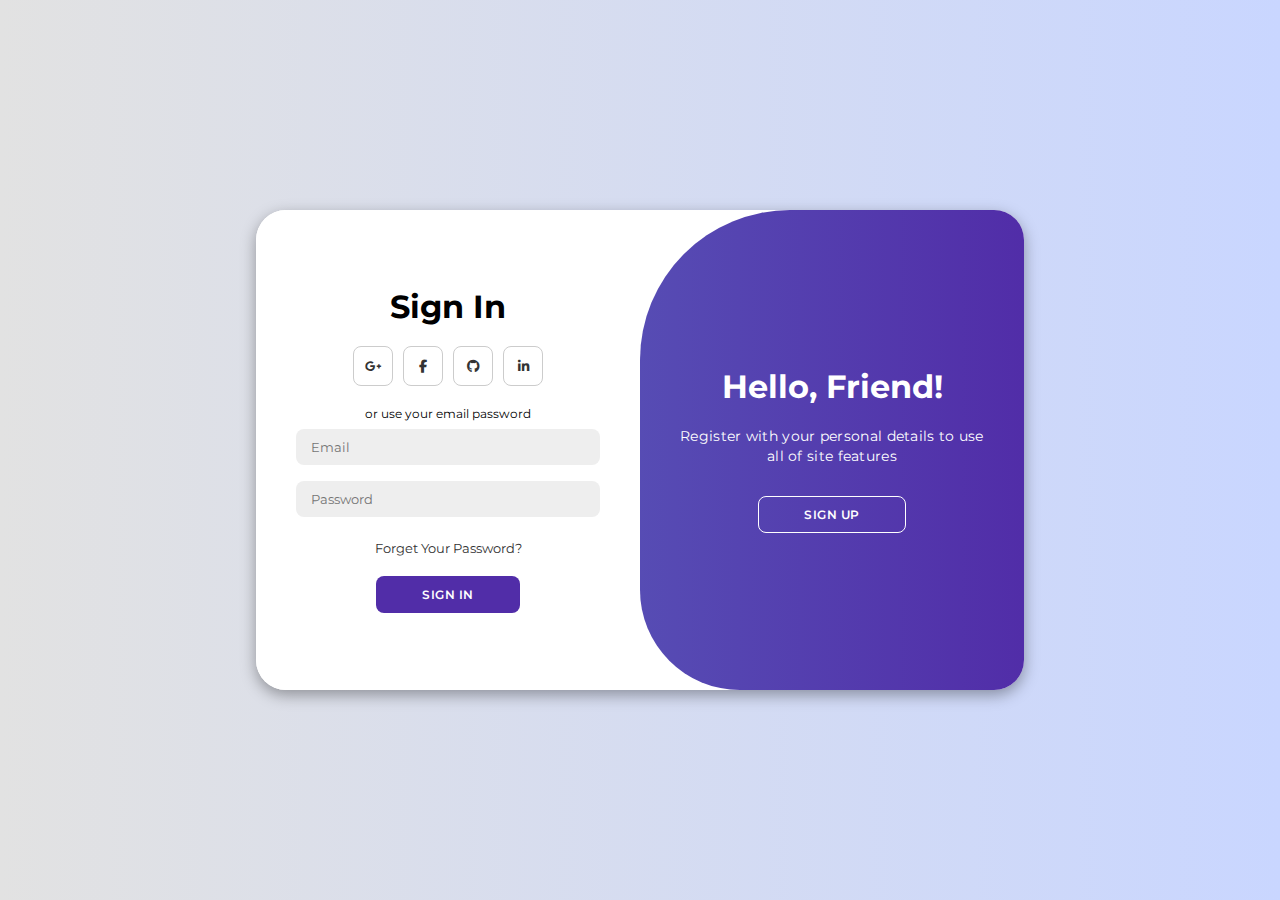
<file: login.html>
<!DOCTYPE html>
<html lang="en">

<head>
    <meta charset="UTF-8">
    <meta name="viewport" content="width=device-width, initial-scale=1.0">
    <link rel="stylesheet" href="https://cdnjs.cloudflare.com/ajax/libs/font-awesome/6.4.2/css/all.min.css">
    <link rel="stylesheet" href="login.css">
    <title>Login Page</title>
</head>

<body>

    <div class="container" id="container">
        <div class="form-container sign-up">
            <form>
                <h1>Create Account</h1>
                <div class="social-icons">
                    <a href="#" class="icon"><i class="fa-brands fa-google-plus-g"></i></a>
                    <a href="#" class="icon"><i class="fa-brands fa-facebook-f"></i></a>
                    <a href="#" class="icon"><i class="fa-brands fa-github"></i></a>
                    <a href="#" class="icon"><i class="fa-brands fa-linkedin-in"></i></a>
                </div>
                <span>or use your email for registeration</span>
                <input type="text" placeholder="Name">
                <input type="email" placeholder="Email">
                <input type="password" placeholder="Password">
                <button>Sign Up</button>
            </form>
        </div>
        <div class="form-container sign-in">
            <form>
                <h1>Sign In</h1>
                <div class="social-icons">
                    <a href="#" class="icon"><i class="fa-brands fa-google-plus-g"></i></a>
                    <a href="#" class="icon"><i class="fa-brands fa-facebook-f"></i></a>
                    <a href="#" class="icon"><i class="fa-brands fa-github"></i></a>
                    <a href="#" class="icon"><i class="fa-brands fa-linkedin-in"></i></a>
                </div>
                <span>or use your email password</span>
                <input type="email" placeholder="Email">
                <input type="password" placeholder="Password">
                <a href="#">Forget Your Password?</a>
                <button>Sign In</button>
            </form>
        </div>
        <div class="toggle-container">
            <div class="toggle">
                <div class="toggle-panel toggle-left">
                    <h1>Welcome Back!</h1>
                    <p>Enter your personal details to use all of site features</p>
                    <button class="hidden" id="login">Sign In</button>
                </div>
                <div class="toggle-panel toggle-right">
                    <h1>Hello, Friend!</h1>
                    <p>Register with your personal details to use all of site features</p>
                    <button class="hidden" id="register">Sign Up</button>
                </div>
            </div>
        </div>
    </div>

    <script src="login.js"></script>
</body>

</html>
</file>
<file: login.css>
@import url('https://fonts.googleapis.com/css2?family=Montserrat:wght@300;400;500;600;700&display=swap');

*{
    margin: 0;
    padding: 0;
    box-sizing: border-box;
    font-family: 'Montserrat', sans-serif;
}

body{
    background-color: #c9d6ff;
    background: linear-gradient(to right, #e2e2e2, #c9d6ff);
    display: flex;
    align-items: center;
    justify-content: center;
    flex-direction: column;
    height: 100vh;
}

.container{
    background-color: #fff;
    border-radius: 30px;
    box-shadow: 0 5px 15px rgba(0, 0, 0, 0.35);
    position: relative;
    overflow: hidden;
    width: 768px;
    max-width: 100%;
    min-height: 480px;
}

.container p{
    font-size: 14px;
    line-height: 20px;
    letter-spacing: 0.3px;
    margin: 20px 0;
}

.container span{
    font-size: 12px;
}

.container a{
    color: #333;
    font-size: 13px;
    text-decoration: none;
    margin: 15px 0 10px;
}

.container button{
    background-color: #512da8;
    color: #fff;
    font-size: 12px;
    padding: 10px 45px;
    border: 1px solid transparent;
    border-radius: 8px;
    font-weight: 600;
    letter-spacing: 0.5px;
    text-transform: uppercase;
    margin-top: 10px;
    cursor: pointer;
}

.container button.hidden{
    background-color: transparent;
    border-color: #fff;
}

.container form{
    background-color: #fff;
    display: flex;
    align-items: center;
    justify-content: center;
    flex-direction: column;
    padding: 0 40px;
    height: 100%;
}

.container input{
    background-color: #eee;
    border: none;
    margin: 8px 0;
    padding: 10px 15px;
    font-size: 13px;
    border-radius: 8px;
    width: 100%;
    outline: none;
}

.form-container{
    position: absolute;
    top: 0;
    height: 100%;
    transition: all 0.6s ease-in-out;
}

.sign-in{
    left: 0;
    width: 50%;
    z-index: 2;
}

.container.active .sign-in{
    transform: translateX(100%);
}

.sign-up{
    left: 0;
    width: 50%;
    opacity: 0;
    z-index: 1;
}

.container.active .sign-up{
    transform: translateX(100%);
    opacity: 1;
    z-index: 5;
    animation: move 0.6s;
}

@keyframes move{
    0%, 49.99%{
        opacity: 0;
        z-index: 1;
    }
    50%, 100%{
        opacity: 1;
        z-index: 5;
    }
}

.social-icons{
    margin: 20px 0;
}

.social-icons a{
    border: 1px solid #ccc;
    border-radius: 20%;
    display: inline-flex;
    justify-content: center;
    align-items: center;
    margin: 0 3px;
    width: 40px;
    height: 40px;
}

.toggle-container{
    position: absolute;
    top: 0;
    left: 50%;
    width: 50%;
    height: 100%;
    overflow: hidden;
    transition: all 0.6s ease-in-out;
    border-radius: 150px 0 0 100px;
    z-index: 1000;
}

.container.active .toggle-container{
    transform: translateX(-100%);
    border-radius: 0 150px 100px 0;
}

.toggle{
    background-color: #512da8;
    height: 100%;
    background: linear-gradient(to right, #5c6bc0, #512da8);
    color: #fff;
    position: relative;
    left: -100%;
    height: 100%;
    width: 200%;
    transform: translateX(0);
    transition: all 0.6s ease-in-out;
}

.container.active .toggle{
    transform: translateX(50%);
}

.toggle-panel{
    position: absolute;
    width: 50%;
    height: 100%;
    display: flex;
    align-items: center;
    justify-content: center;
    flex-direction: column;
    padding: 0 30px;
    text-align: center;
    top: 0;
    transform: translateX(0);
    transition: all 0.6s ease-in-out;
}

.toggle-left{
    transform: translateX(-200%);
}

.container.active .toggle-left{
    transform: translateX(0);
}

.toggle-right{
    right: 0;
    transform: translateX(0);
}

.container.active .toggle-right{
    transform: translateX(200%);
}
</file>
